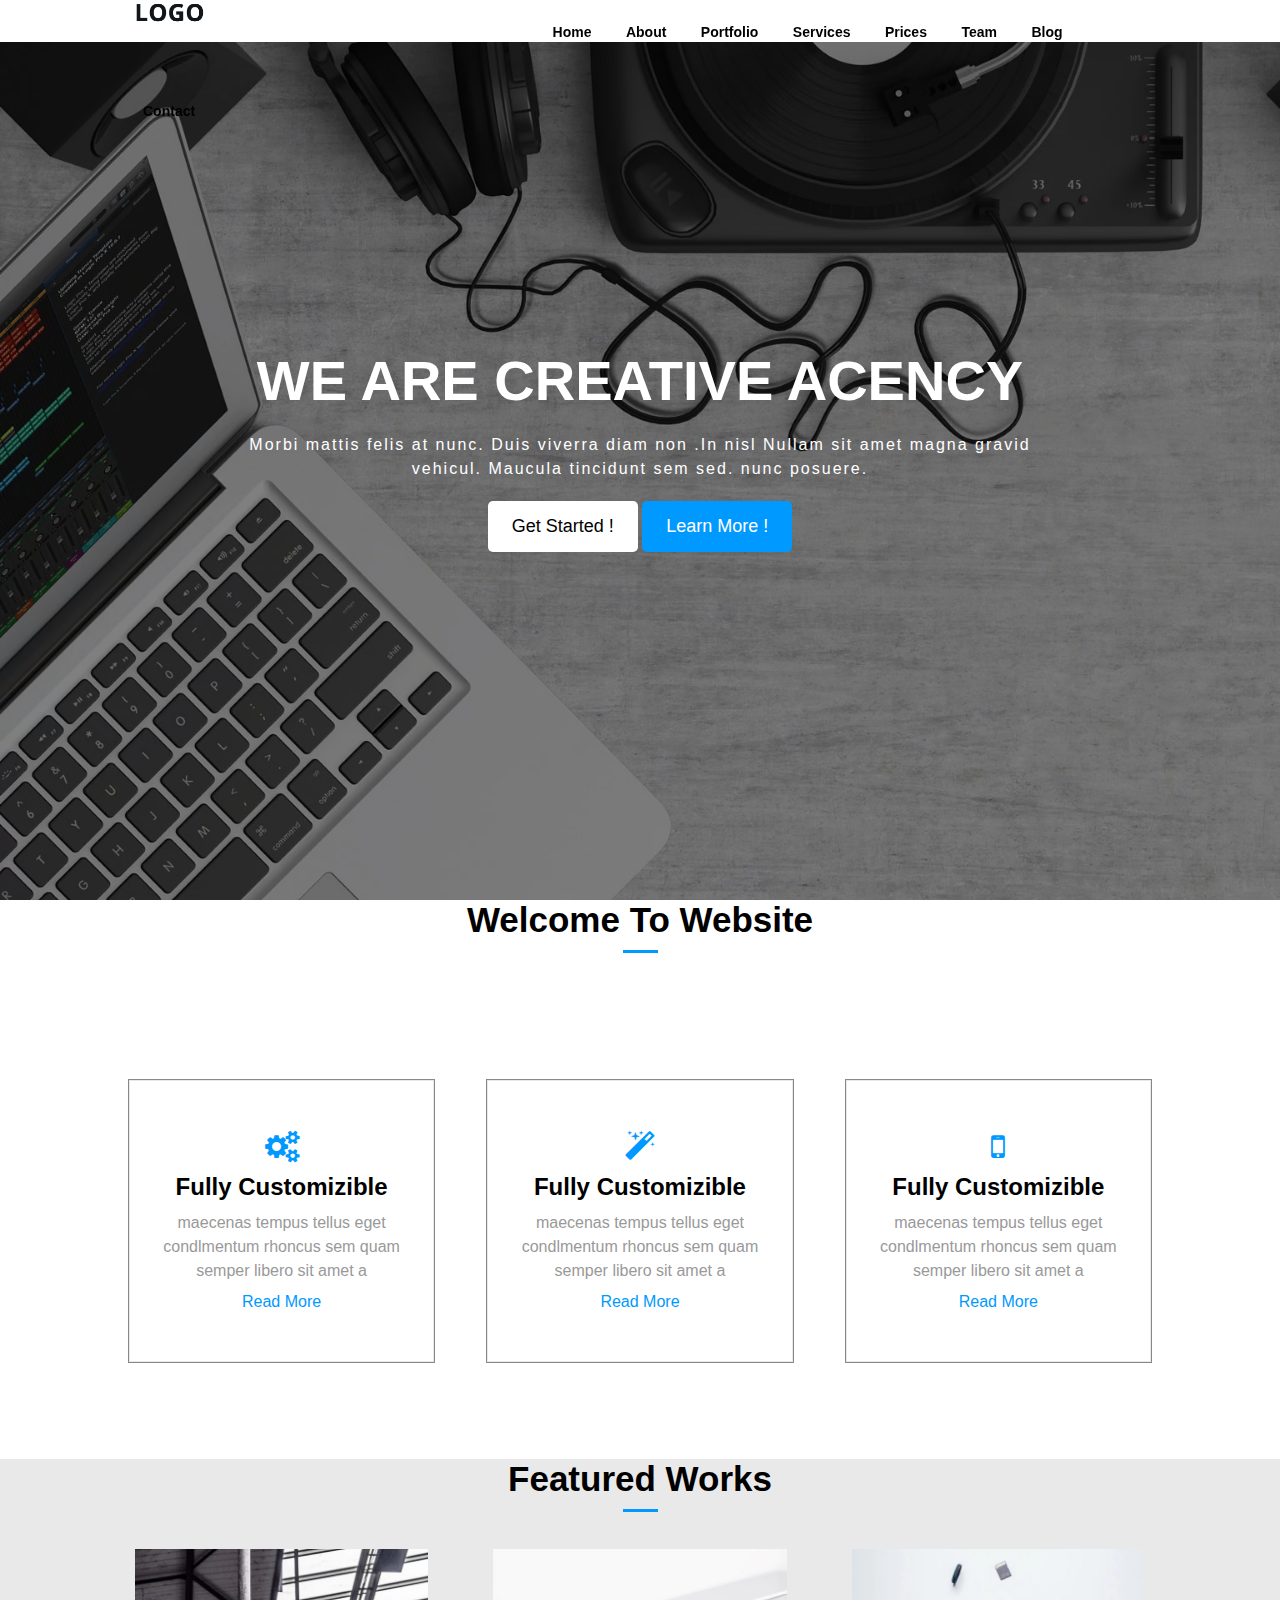
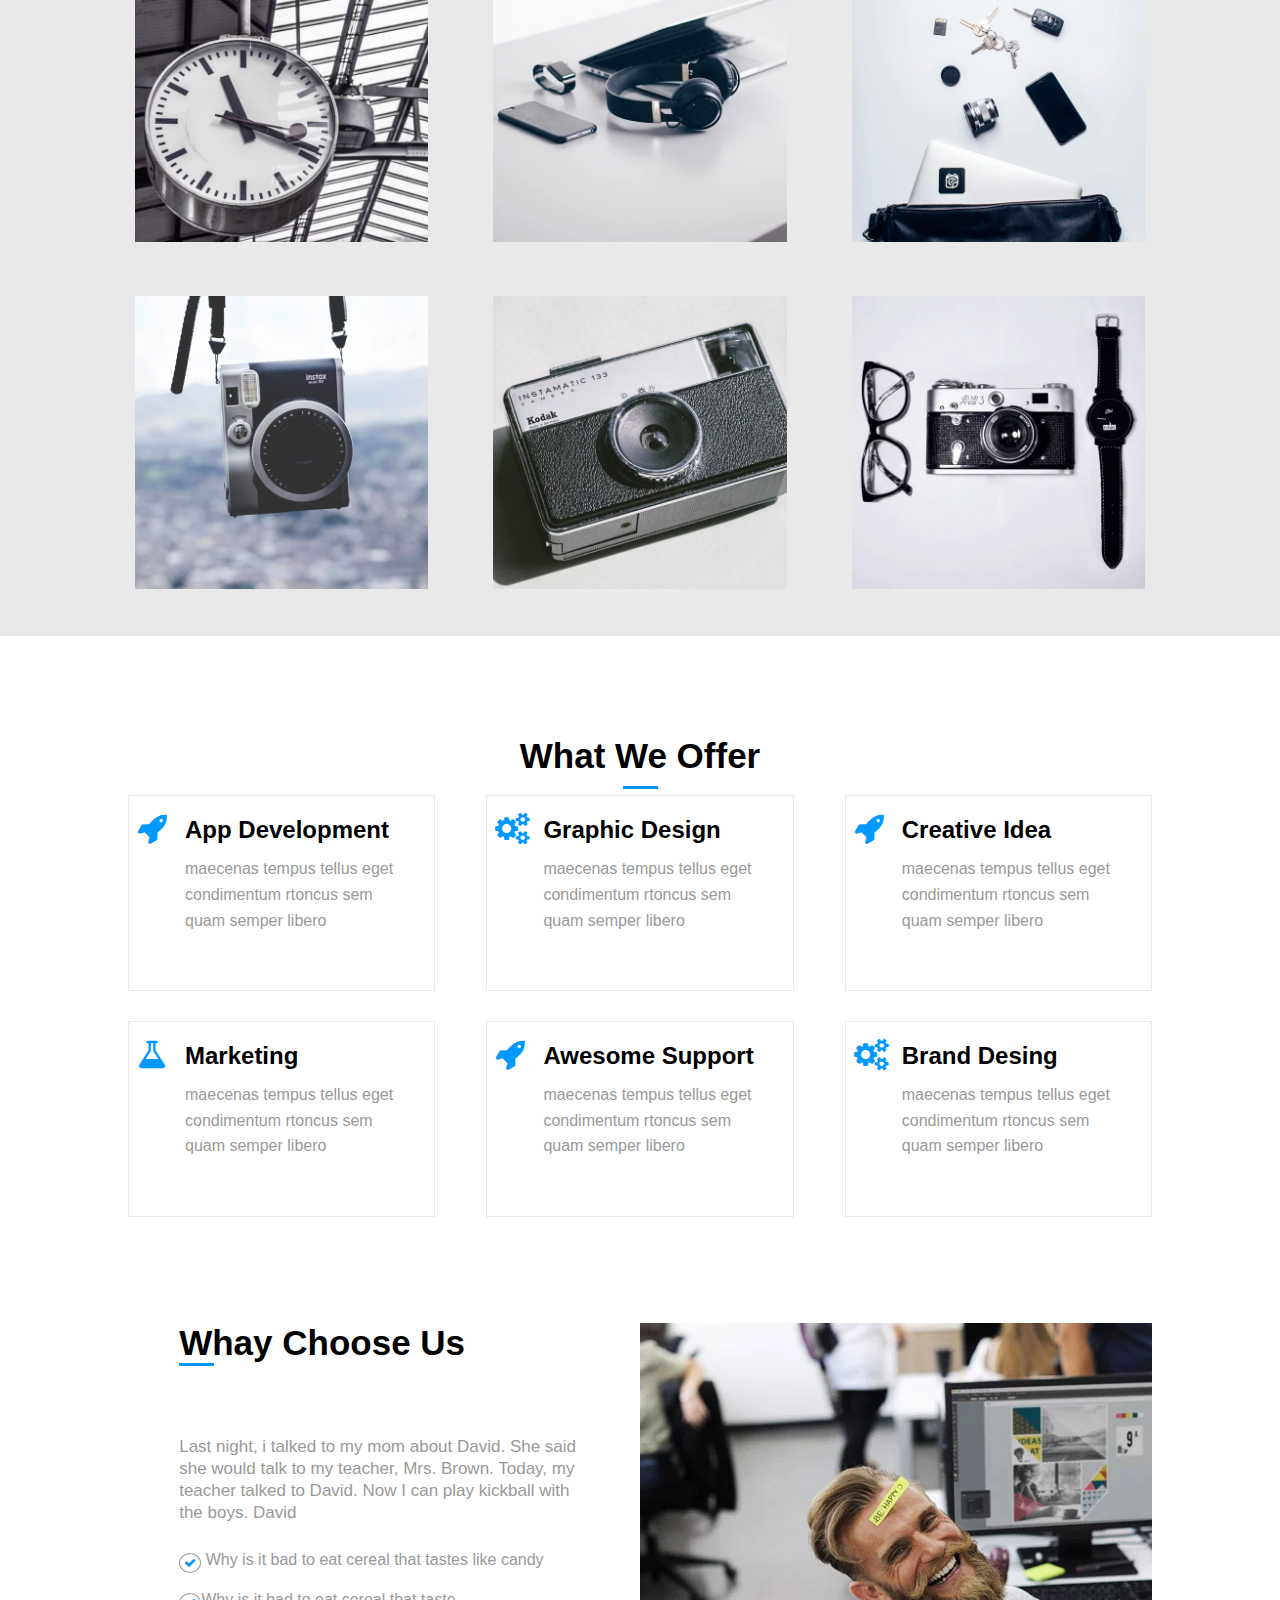
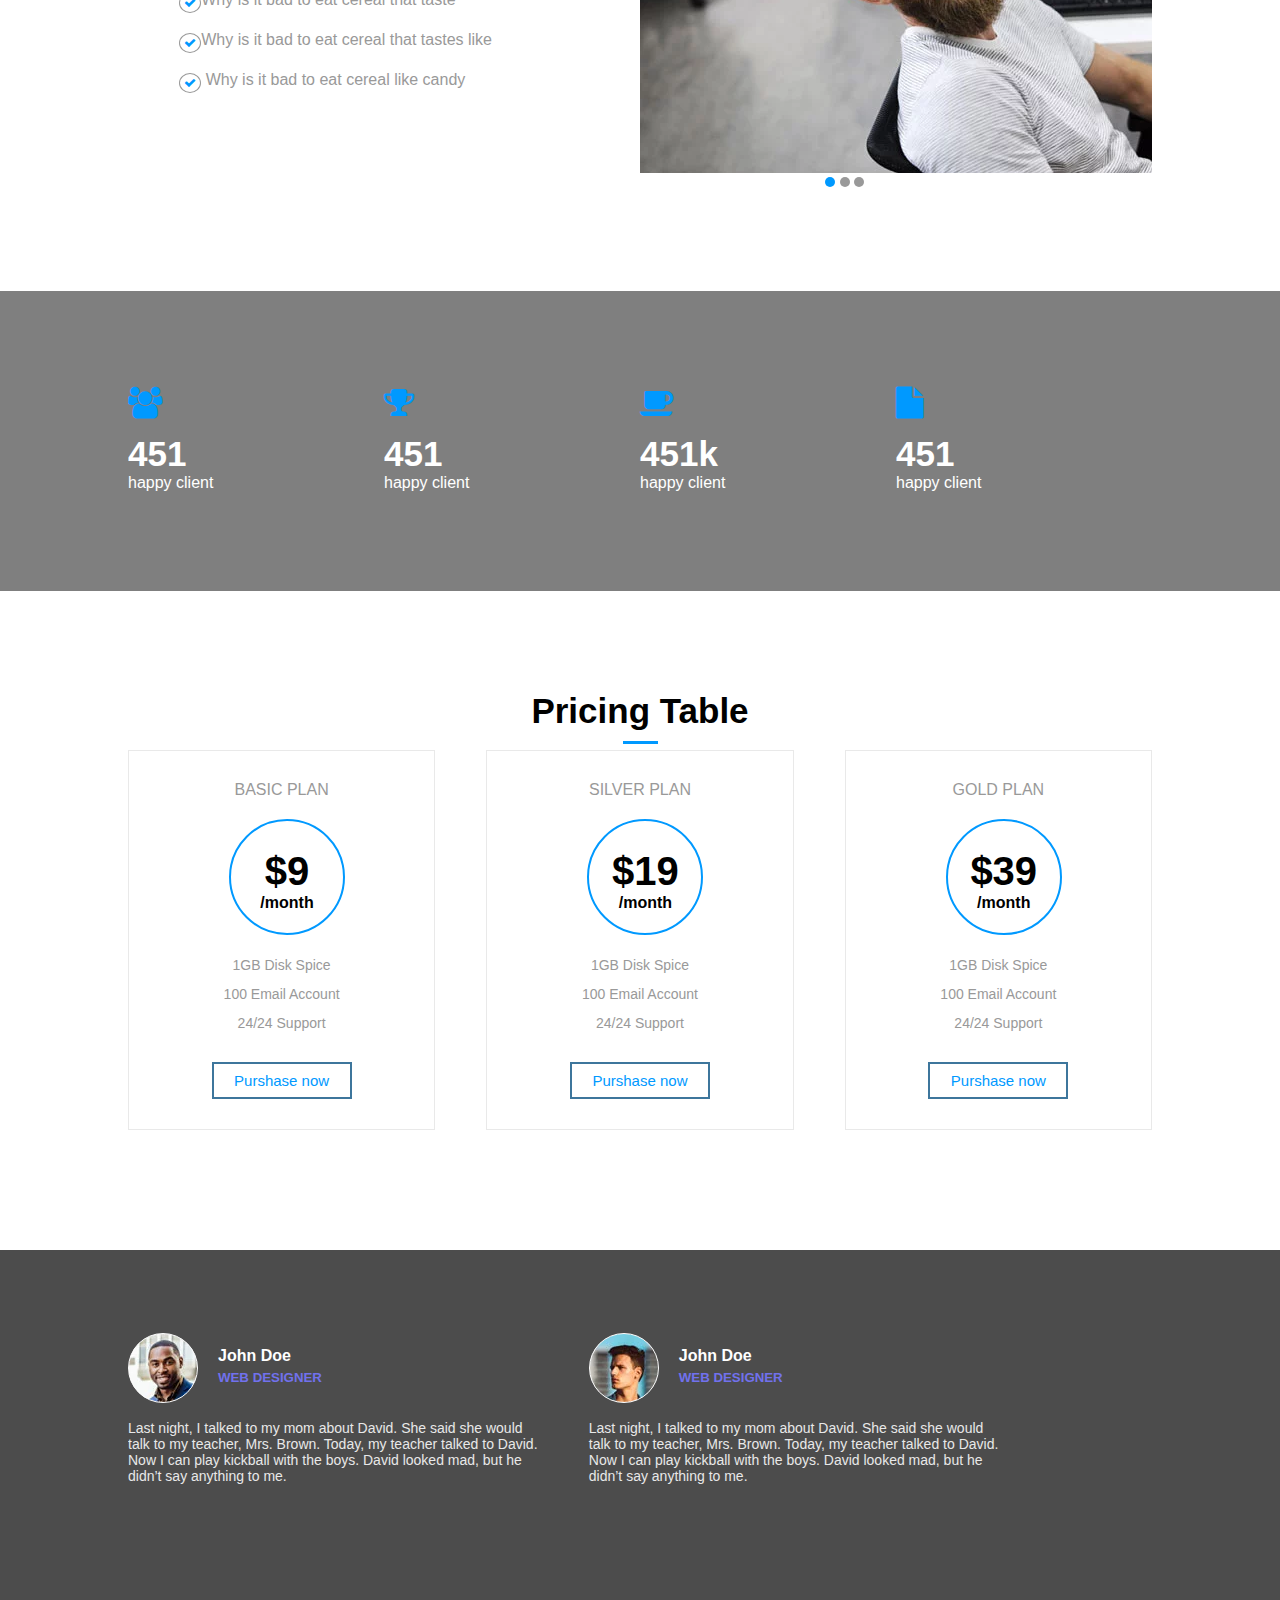
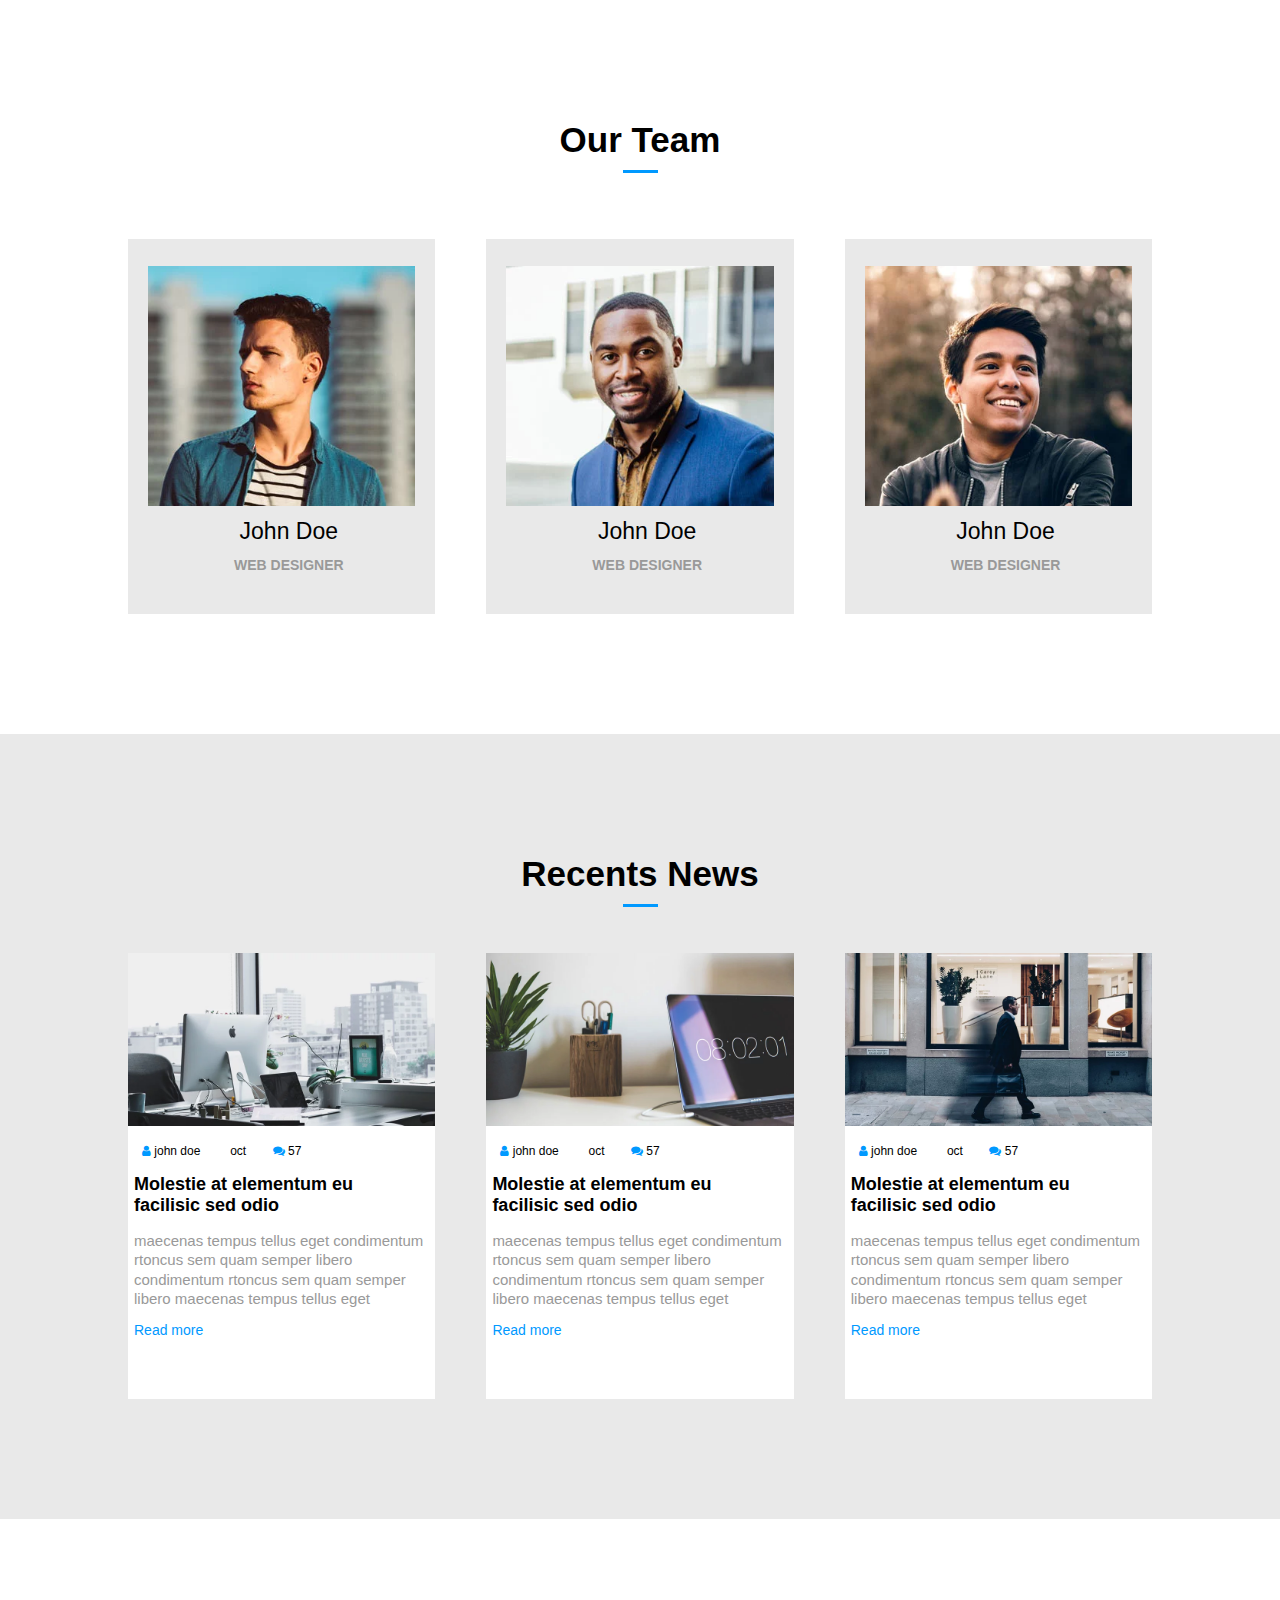
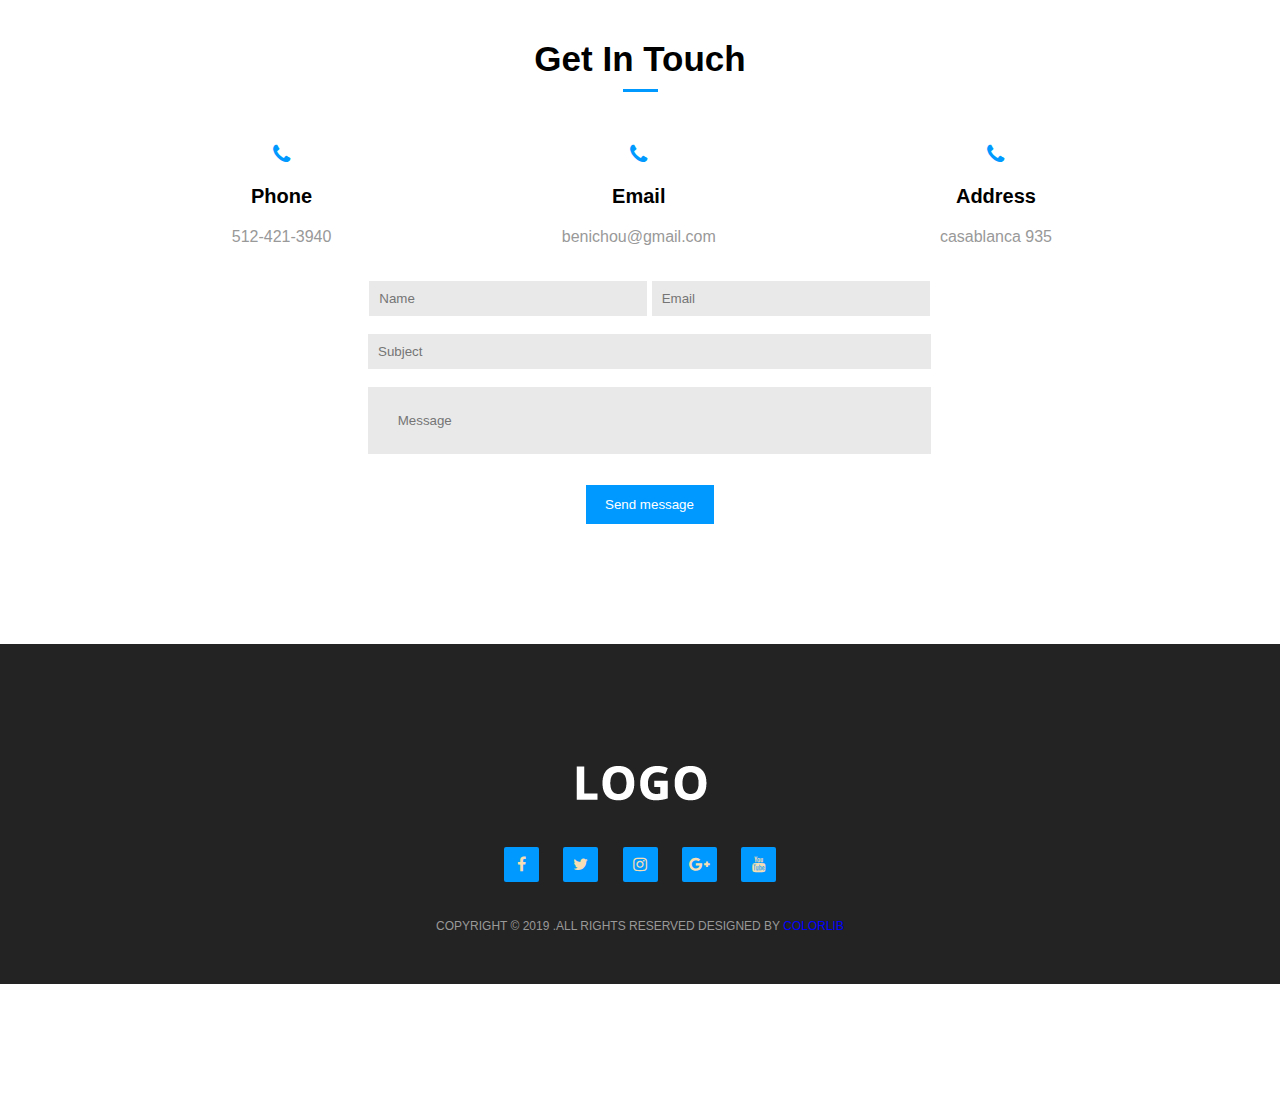
<file: index.html>
<html>
    <head>
       <meta charset="utf-8">
       <meta name="keywords" content="html,css,pytone">
       <meta name="description" content="this website make for lear student html and css">
       <title> my first website  </title>
       <link rel="stylesheet" href="css/VarelaRound-Regular.ttf"> <!--this is font text-->
       <link rel="stylesheet" href="css/font-awesome.min.css"> <!--for all element-->
       <link rel="stylesheet" href="css/style.css"> <!--use for connect html between css -->
    </head>
    <body>
             <!--header-->
             <div class="header">
              <div class="container">
          &        <div class="logo">
                      <img src="images/logo.webp" alt="logo the page" draggable="false "> <!--draggable this for cann't user ake this image  -->
                  </div>
                  <ul class="nav">
                      <li><a href="index.html">Home</a></li>
                      <li><a href="#">About</a></li>
                      <li><a href="#">Portfolio</a></li>
                      <li><a href="#">Services</a></li>
                      <li><a href="#">Prices</a></li>
                      <li><a href="#">Team</a></li>
                      <li  class="dropdawn"><a href="#">Blog</a>
                          <ul class="dropdawn_menu">
                            <li><a href="blog_post.html">  blog post</a></li>
                          </ul>
                      </li>
                      <li><a href="#">Contact</a></li>
                  </ul>
                  <div class="clear"></div>
                </div>
              </div>
        
                <!--home :-->
              <div class="home">
                <div class="overlay">
                <div class="home_content">
                  <h1 class="home_title">we are creative acency</h1>
                  <p class="home_desc">
                      Morbi mattis felis at nunc. Duis viverra diam non .In nisl Nullam sit amet magna gravid vehicul. Maucula tincidunt sem sed. nunc posuere.
                  </p>
                  <button class= " btn btn_start hover_opacity">Get Started !</button>
                  <button class="btn btn_learn hover_opacity"> Learn More !</button>
                </div>
              </div>

              </div >
              <!--section title :-->
              <div class="content_section">
                <h2 class="section_title">welcome to website </h2>
                <span class="section_line"> </span>
              </div>
              <!--start aboute :-->
              <div class="container pY">
                    <div class="about_content">
                          <div class="about_item ltr_effect">
                                <i class="icon fa fa-cogs fa-2x"></i>
                                <h2 class="about_title"> fully customizible </h2>
                                <p class="about_desc">
                                  maecenas tempus tellus eget condlmentum rhoncus sem quam semper libero sit amet a
                                </p>
                                <a href="#" class="about_link">read more </a>
                          </div><!--aboute item-->
                    </div><!--about content--> 

                    <div class="about_content marjen ">
                          <div class="about_item ltr_effect">
                              <i class="icon fa fa-magic fa-2x"></i>
                              <h2 class="about_title">fully customizible </h2>
                              <p class="about_desc">
                                maecenas tempus tellus eget condlmentum rhoncus sem quam semper libero sit amet a
                              </p>
                              <a href="#" class="about_link">read more </a>
                        </div><!--aboute item-->
                  </div><!--about content--> 

                  <div class="about_content">
                      <div class="about_item ltr_effect">
                            <i class="icon fa fa-mobile fa-2X"></i>
                            <h2 class="about_title">fully customizible</h2>
                            <p class="about_desc">
                              maecenas tempus tellus eget condlmentum rhoncus sem quam semper libero sit amet a
                            </p>
                            <a href="#" class="about_link">read more </a>
                      </div><!--aboute item-->
                  </div><!--about content--> 
                  <div class="clear"></div>
            </div><!-- container-->


            <!--start portfolio :-->
              <div class="content_portfolio">
                <div class="container" >
                  <div class="portfolio_item">
                    
                        <div class="content_section back">
                          <h2 class="section_title ">featured works</h2>
                          <span class="section_line marg"> </span>
                        </div>  

                        <div class="my_image">
                                  <img src="/images/work/work1.webp" alt="">
                                
                                <div class="layer_portfolio">
                                        <div class="layer_info">
                                              <span class="category">category</span>
                                              <h3 class="title_image">lorem,ipsum dolor</h3>
                                            <a href="">  <i class="fa fa-edit "></i>   </a> 
                                            <a href="#">  <i class="fa fa-search "></i></a>
                                        </div>
                                </div>
                        </div>
                  
                        <div class="my_image mg">
                                <img src="/images/work/work2.webp" alt="">
                                <div class="layer_portfolio">
                                  <div class="layer_info">
                                        <span class="category">category</span>
                                        <h3 class="title_image">lorem,ipsum dolor</h3>
                                      <a href="">  <i class="fa fa-edit "></i>   </a> 
                                      <a href="#">  <i class="fa fa-search "></i></a>
                                  </div>
                          </div>
                        </div>
                
                        <div class="my_image">
                                <img src="/images/work/work3.webp" alt="">
                                <div class="layer_portfolio">
                                  <div class="layer_info">
                                        <span class="category">category</span>
                                        <h3 class="title_image">lorem,ipsum dolor</h3>
                                      <a href="">  <i class="fa fa-edit "></i>   </a> 
                                      <a href="#">  <i class="fa fa-search "></i></a>
                                  </div>
                          </div>
                        </div>
                    
                        <div class="my_image">
                                <img src="/images/work/work4.webp" alt="">
                                <div class="layer_portfolio">
                                  <div class="layer_info">
                                        <span class="category">category</span>
                                        <h3 class="title_image">lorem,ipsum dolor</h3>
                                      <a href="">  <i class="fa fa-edit "></i>   </a> 
                                      <a href="#">  <i class="fa fa-search "></i></a>
                                  </div>
                          </div>
                        </div>
                            
                        <div class="my_image mg">
                                <img src="/images/work/work5.webp" alt="">
                                <div class="layer_portfolio">
                                  <div class="layer_info">
                                        <span class="category">category</span>
                                        <h3 class="title_image">lorem,ipsum dolor</h3>
                                      <a href="">  <i class="fa fa-edit "></i>   </a> 
                                      <a href="#">  <i class="fa fa-search "></i></a>
                                  </div>
                          </div>
                        </div>
            
                        <div class="my_image">
                                <img src="/images/work/work6.webp" alt="">
                                <div class="layer_portfolio">
                                  <div class="layer_info">
                                        <span class="category">category</span>
                                        <h3 class="title_image">lorem,ipsum dolor</h3>
                                      <a href="">  <i class="fa fa-edit "></i>   </a> 
                                      <a href="#">  <i class="fa fa-search "></i></a>
                                  </div>
                          </div>
                        </div>
                        <div class="clear"></div>
                  </div>
              </div>
          </div>

          <!--start offer :-->
          <div class="offer ">
              <div class="content_section">
                <h2 class="section_title">what we offer </h2>
                <span class="section_line"> </span>
              </div>
            <div class="container">
                    <div class="content_offer">
                              <div class="item_offer ltr_effect">
                                      <i class="ican fa fa-rocket fa-2x"></i>
                                      <h2 class="offer_title">app development</h2>
                                      <p class="offer_desc">maecenas tempus tellus eget condimentum rtoncus sem quam semper libero </p>
                                </div><!--item_offer-->

                                <div class="item_offer mg ltr_effect">
                                      <i class="ican fa fa-cogs fa-2x"></i>
                                      <h2 class="offer_title">graphic design</h2>
                                      <p class="offer_desc">maecenas tempus tellus eget condimentum rtoncus sem quam semper libero </p>
                                </div><!--item_offer-->

                                <div class="item_offer ltr_effect">
                                      <i class="ican fa fa-rocket fa-2x"></i>
                                      <h2 class="offer_title">creative idea</h2>
                                      <p class="offer_desc">maecenas tempus tellus eget condimentum rtoncus sem quam semper libero </p>
                                </div><!--item_offer-->

                                <div class="item_offer ltr_effect">
                                    <i class="ican fa fa-flask fa-2x"></i>
                                    <h2 class="offer_title">marketing</h2>
                                    <p class="offer_desc">maecenas tempus tellus eget condimentum rtoncus sem quam semper libero </p>
                                </div><!--item_offer-->

                                <div class="item_offer mg ltr_effect">
                                      <i class="ican fa fa-rocket fa-2x"></i>
                                      <h2 class="offer_title">awesome support</h2>
                                      <p class="offer_desc">maecenas tempus tellus eget condimentum rtoncus sem quam semper libero </p>
                                </div><!--item_offer-->

                                <div class="item_offer ltr_effect">
                                    <i class="ican fa fa-cogs fa-2x"></i>
                                    <h2 class="offer_title">brand desing</h2>
                                    <p class="offer_desc">maecenas tempus tellus eget condimentum rtoncus sem quam semper libero </p>
                                </div><!--item_offer-->
                    </div>   
            </div>
          </div>
          <!-- start servec-->
          <div class="servec">
                <div class="container">
                    <div class="content_servec">   
                              <div class="item_servec mg pading">
                                <div class="content_section">
                                  <h2 class="section_title">whay choose us </h2>
                                  <span class="section_line"> </span>
                                </div><!--content section-->
                              <p class="servec_desc">Last night, i talked to my mom about David. She said she
                              would talk to my teacher, Mrs. Brown. Today, my teacher
                              talked to David. Now I can play kickball with the boys. David
                              </p>
                              <ul class="list_servec">
                              <li><i class="fa fa-check fa-lg"></i> Why is it bad to eat cereal that tastes like candy </li>
                              <li> <i class="fa fa-check fa-lg"></i>Why is it bad to eat cereal that taste </li>
                              <li> <i class="fa fa-check fa-lg"></i>Why is it bad to eat cereal that tastes like </li>
                              <li><i class="fa fa-check fa-lg"></i> Why is it bad to eat cereal  like candy </li>        
                              </ul>
                                </div><!--item_servec-->

                                <div class="item_servec ">
                                      <div class="servec_image">
                                                <img src="/images/about/about1.webp" alt="">
                                      </div>
                                      <ul class="list_servec_image">
                                        <li class="active"></li>
                                        <li></li>
                                        <li></li>
                                      </ul>
                                </div><!--item_servec-->
                    </div ><!--content_servec-->
                </div><!--container-->
          </div><!--sevec-->

          <!--start numbers :-->
          <div class="numbers">
                <div class="overlay">
                      <div class="container">
                              <div class="numbers_items">
                                <div class="number_item">
                                      <i class="ican fa fa-users fa-2x"></i>
                                      <h3 class="number_item_title">451</h3>
                                      <span class="number_item_text"> happy client</span>
                                </div>

                                <div class="number_item">
                                    <i class="ican fa fa-trophy fa-2x"></i>
                                      <h3 class="number_item_title">451</h3>
                                      <span class="number_item_text"> happy client</span>
                                </div>

                                <div class="number_item">  
                                    <i class="ican fa fa-coffee fa-2x"></i>
                                      <h3 class="number_item_title">451k</h3>
                                      <span class="number_item_text"> happy client</span>
                                </div>

                                <div class="number_item">
                                    <i class="ican fa fa-file fa-2x"></i>
                                      <h3 class="number_item_title">451</h3>
                                      <span class="number_item_text"> happy client</span>
                                </div>

                              </div>
                      </div>
                </div>
          </div>

          <!--planning buy -->
      <div class="pricing ">
              <div class="content_section">
                <h2 class="section_title">pricing table </h2>
                <span class="section_line"> </span>
              </div><!--content section-->
          <div class="container">
            <div class="pricing_planing">
              <div class="planing_item ttb_effect">
                      <span class="planing_title">basic plan</span>
                      <div class="pay_months">
                          <h3 class="doller">$9</h3>
                          <span class="month">/month</span>
                      </div>
                      <ul class="pricing_list">
                        <li>1GB Disk Spice</li>
                        <li>100 Email Account</li>
                        <li>24/24 Support</li>
                      </ul>
                      <button > Purshase now </button>
              </div>

              <div class="planing_item mg ttb_effect">
                <span class="planing_title">silver plan</span>
                <div class="pay_months">
                    <h3 class="doller">$19</h3>
                    <span class="month">/month</span>
                </div>
                <ul class="pricing_list">
                  <li>1GB Disk Spice</li>
                  <li>100 Email Account</li>
                  <li>24/24 Support</li>
                </ul>
                <button > Purshase now </button>
                </div>

                <div class="planing_item  ttb_effect">
                <span class="planing_title">gold plan</span>
                <div class="pay_months">
                    <h3 class="doller">$39</h3>
                    <span class="month">/month</span>
                </div>
                <ul class="pricing_list">
                  <li>1GB Disk Spice</li>
                  <li>100 Email Account</li>
                  <li>24/24 Support</li>
                </ul>
                <button > Purshase now </button>
              </div> 
            </div>
        
          </div>
        </div>


        <!--start client :-->
        <div class="client ">
          <div class="overlay">
            <div class="container">
              <div class="content_clinets">
              
                <div class="item_client">
                        
                          <div class="image_clinet" style="background-image: url(/images/Testimonial/perso1.webp);"> </div>
                    
                          <div class="jobe_name">
                                <h4 class="name_client">john doe </h4> 
                                <h5 class="jobe_client">web designer </h5>
                          </div>
              
                          <p class="jobe_desc">Last night, I talked to my mom about David. She said she
                            would talk to my teacher, Mrs. Brown. Today, my teacher
                            talked to David. Now I can play kickball with the boys. David
                            looked mad, but he didn’t say anything to me.</p>
              
                </div>
              
                <div class="item_client mg">
                  <div class="image_clinet" style="background-image: url(/images/Testimonial/perso2.webp);"></div>

                <div class="jobe_name">
                      <h4 class="name_client">john doe </h4> 
                      <h5 class="jobe_client">web designer </h5>
                </div>

                <p class="jobe_desc">Last night, I talked to my mom about David. She said she
                  would talk to my teacher, Mrs. Brown. Today, my teacher
                  talked to David. Now I can play kickball with the boys. David
                  looked mad, but he didn’t say anything to me.</p>
                </div>
              
              </div>
              </div>
          </div>
        </div>
          
          <!--start team :-->
          <div class="team"> 

          <div class="content_section">
            <h2 class="section_title">our team </h2>
            <span class="section_line"> </span>
          </div>

              <div class="container">
                  <div class="content_team">
                        <div class="  item_team ttb_effect">
                          <div class="image_team">
                            <img src="/images/team/team1.webp" alt="">
                            <div class="ican_connection">
                              <a href="#"> <i class="fa fa-cogs "></i></a> 
                              <a href="#"> <i class="fa fa-rocket "></i></a>
                              <a href="#"> <i class="fa fa-flask"></i></a>
                              </div>
                              <div class="mane_jobe">
                                <span class="name_team"> john doe</span> <br>
                                <span class="jobe_team"> web designer</span>    
                              </div>
                            
                          </div>
                        </div>

                        <div class="  item_team ttb_effect mg">
                          <div class="image_team">
                            <img src="/images/team/team2.webp" alt="">
                            <div class="ican_connection">
                              <a href="#"> <i class="fa fa-cogs "></i></a> 
                              <a href="#"> <i class="fa fa-rocket "></i></a>
                              <a href="#"> <i class="fa fa-flask"></i></a>
                              </div>
                              <div class="mane_jobe">
                                <span class="name_team"> john doe</span> <br>
                                <span class="jobe_team"> web designer</span>    
                              </div>
                            </div>
                        </div>

                    <div class="  item_team ttb_effect">
                      <div class="image_team">
                        <img src="/images/team/team3.webp" alt="">
                        <div class="ican_connection">
                          <a href="#"> <i class="fa fa-cogs "></i></a> 
                          <a href="#"> <i class="fa fa-rocket "></i></a>
                          <a href="#"> <i class="fa fa-flask"></i></a>
                          </div>
                          <div class="mane_jobe">
                            <span class="name_team"> john doe</span> <br>
                            <span class="jobe_team"> web designer</span>    
                          </div>  
                        </div>
                  </div>
              </div>
          </div>
          <!--start news :-->
          <div class="news">
            
                    <div class="content_section">
                      <h2 class="section_title">recents news </h2>
                      <span class="section_line"> </span>
                    </div>
                    <div class="container">
                          <div class="content_news">
                                <div class="item_news">
                                        <div class="image_news">
                                            <img src="/images/blog/blog1.webp" alt="">
                                        </div>
                                        <ul class="list_news">
                                          <li><i class=" ican fa fa-user"></i> john doe</li>
                                          <li><i class="ican  fa fa-clock"></i> oct</li>
                                          <li><i class="ican fa fa-comments"></i> 57</li>
                                        </ul>
                                        <h2 class="title_news">Molestie at elementum eu <br> facilisic sed odio</h2>
                                        <p class="desc_news">maecenas tempus tellus eget condimentum rtoncus sem quam semper libero condimentum rtoncus sem quam semper libero maecenas tempus tellus eget</p>
                                        <a class="link_news" href="#">Read more</a>
                                </div>  
                                
                                <div class="item_news mg">
                                  <div class="image_news">
                                      <img src="/images/blog/blog2.webp" alt="">
                                  </div>
                                  <ul class="list_news">
                                    <li><i class=" ican fa fa-user"></i> john doe</li>
                                    <li><i class="ican  fa fa-clock"></i> oct</li>
                                    <li><i class="ican fa fa-comments"></i> 57</li>
                                  </ul>
                                  <h2 class="title_news">Molestie at elementum eu <br> facilisic sed odio</h2>
                                  <p class="desc_news">maecenas tempus tellus eget condimentum rtoncus sem quam semper libero condimentum rtoncus sem quam semper libero maecenas tempus tellus eget</p>
                                  <a class="link_news" href="#">Read more</a>
                          </div>        

                          <div class="item_news">
                            <div class="image_news">
                                <img src="/images/blog/blog3.webp" alt="">
                            </div>
                            <ul class="list_news">
                              <li><i class=" ican fa fa-user"></i> john doe</li>
                              <li><i class="ican  fa fa-clock"></i> oct</li>
                              <li><i class="ican fa fa-comments"></i> 57</li>
                            </ul>
                            <h2 class="title_news">Molestie at elementum eu <br> facilisic sed odio</h2>
                            <p class="desc_news">maecenas tempus tellus eget condimentum rtoncus sem quam semper libero condimentum rtoncus sem quam semper libero maecenas tempus tellus eget</p>
                            <a class="link_news" href="#">Read more</a>
                    </div>        
                          </div>
                    </div>
          </div>

          <!--start informaitios :-->
          <div class="informaitios">
                  <div class="content_section">
                    <h2 class="section_title">get in touch </h2>
                    <span class="section_line"> </span>
                  </div>
                  <div class="container">
                      <div class="content_informaitios">
                      
                              <div class="item_nformaitios">
                                <i class=" ican fa fa-phone fa-2X"></i><br>
                                <span class="phone_Email_address">Phone</span>
                                <p class="number_email_location">512-421-3940</p>
                              </div>

                              <div class="item_nformaitios mg">
                                <i class=" ican fa fa-phone fa-2X"></i><br>
                                <span class="phone_Email_address">Email</span>
                                <p class="number_email_location">benichou@gmail.com</p>
                            </div>
                            <div class="item_nformaitios">
                              <i class=" ican fa fa-phone fa-2X"></i><br>
                              <span class="phone_Email_address">Address</span>
                              <p class="number_email_location">casablanca 935</p>
                            </div>
                      <div class="name_email">
                        <input class="input_name" type="text" placeholder="Name">
                        <input class="input_email" type="email" 
                        placeholder="Email"></div><br>
                        <input class="input_subject" type="text" placeholder="Subject"><br>
                        <input class="input_message" type="text"  placeholder= " Message" ><br>
                        <button class="btn_send_message">Send message</button>

                      </div>
                  </div>
          </div>

          <!--footer :-->
          <div class="footer">
            <div class="content_footer">
                  <div class="image_footer">
                    <img src="/images/logo-alt.webp" alt="">
                  </div>
                  
                    <div class="ican_footer">
                      <i class=" fa fa-facebook"></i>  
                      <i class=" fa fa-twitter"></i>    
                      <i class=" fa fa-instagram"></i>    
                      <i class=" fa fa-google-plus"></i>    
                      <i class=" fa fa-youtube"></i>      
                    </div>
                  <p class="copy_footer">copyright &copy; 2019 .all rights reserved designed by <span >colorlib</span>  </p> 
            </div>
        </div> 
        <div class="test"></div>
        
    </body> 
                             
</html>
</file>
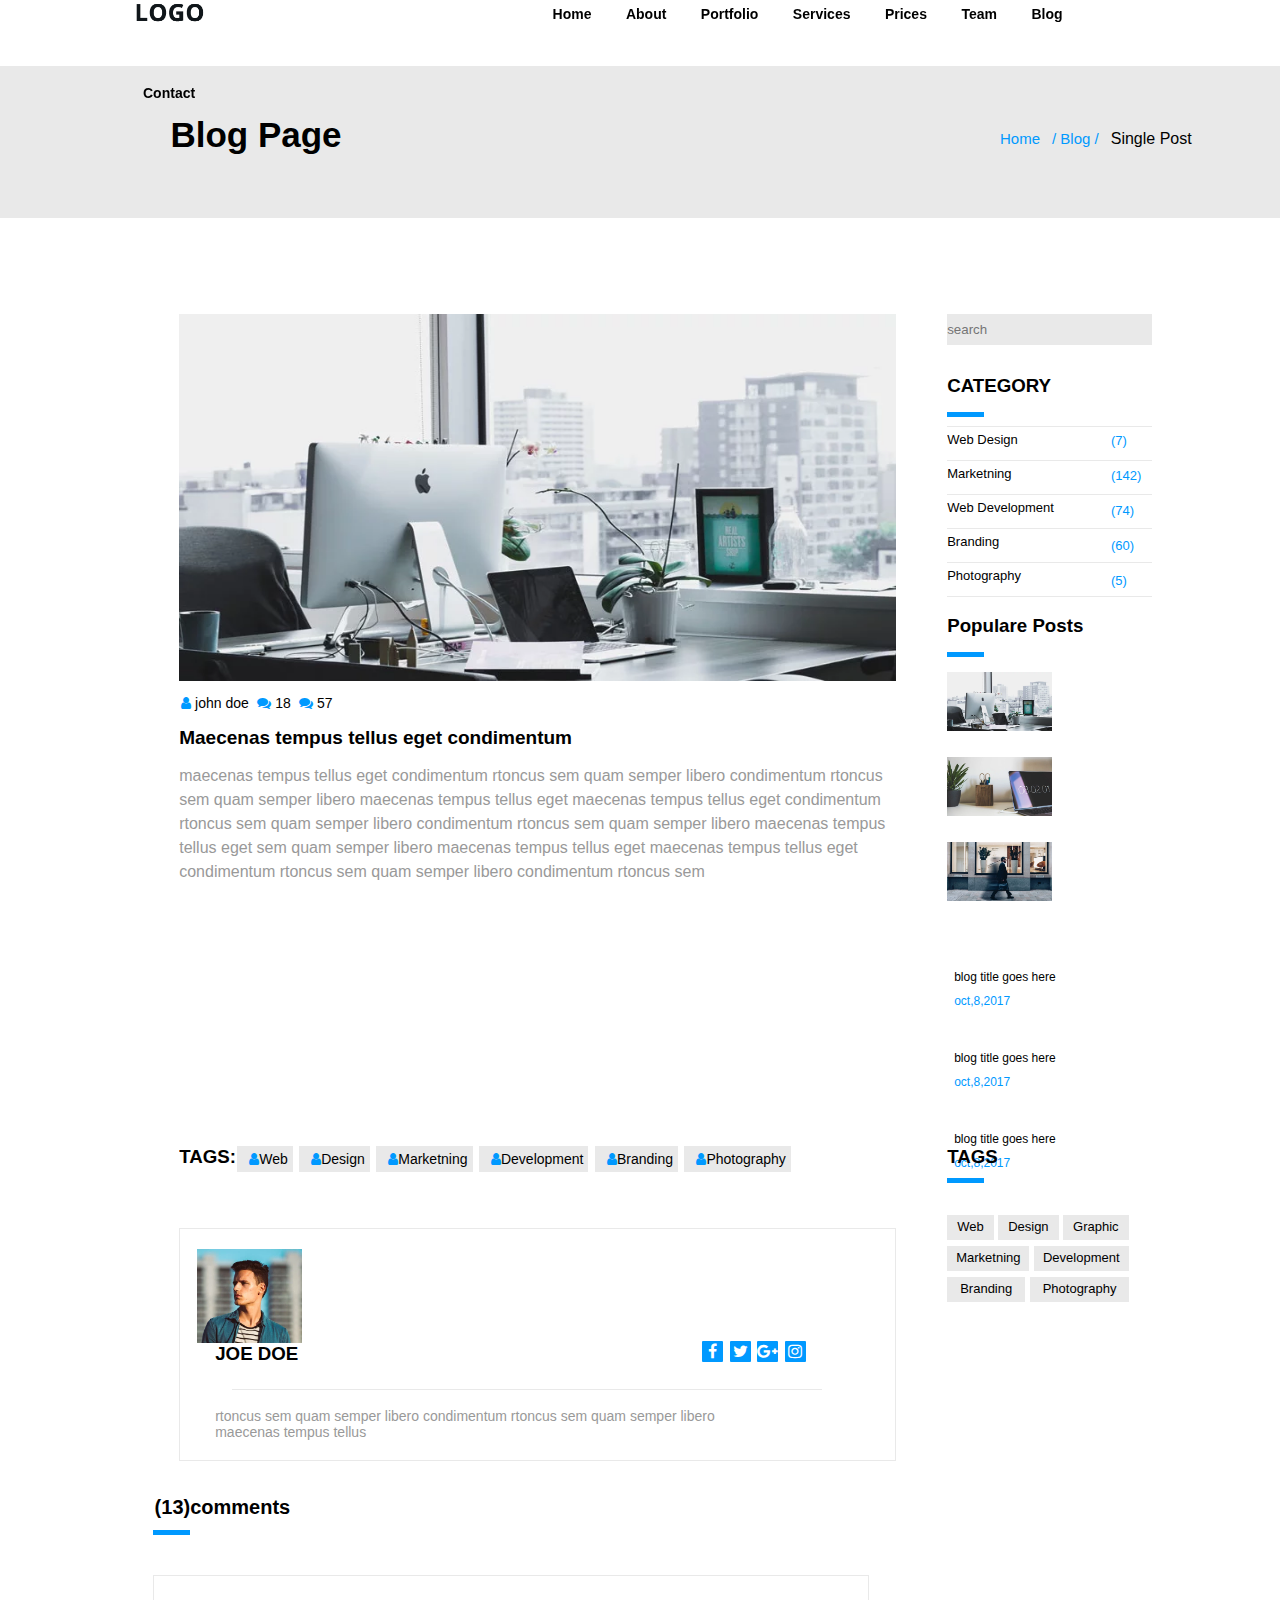
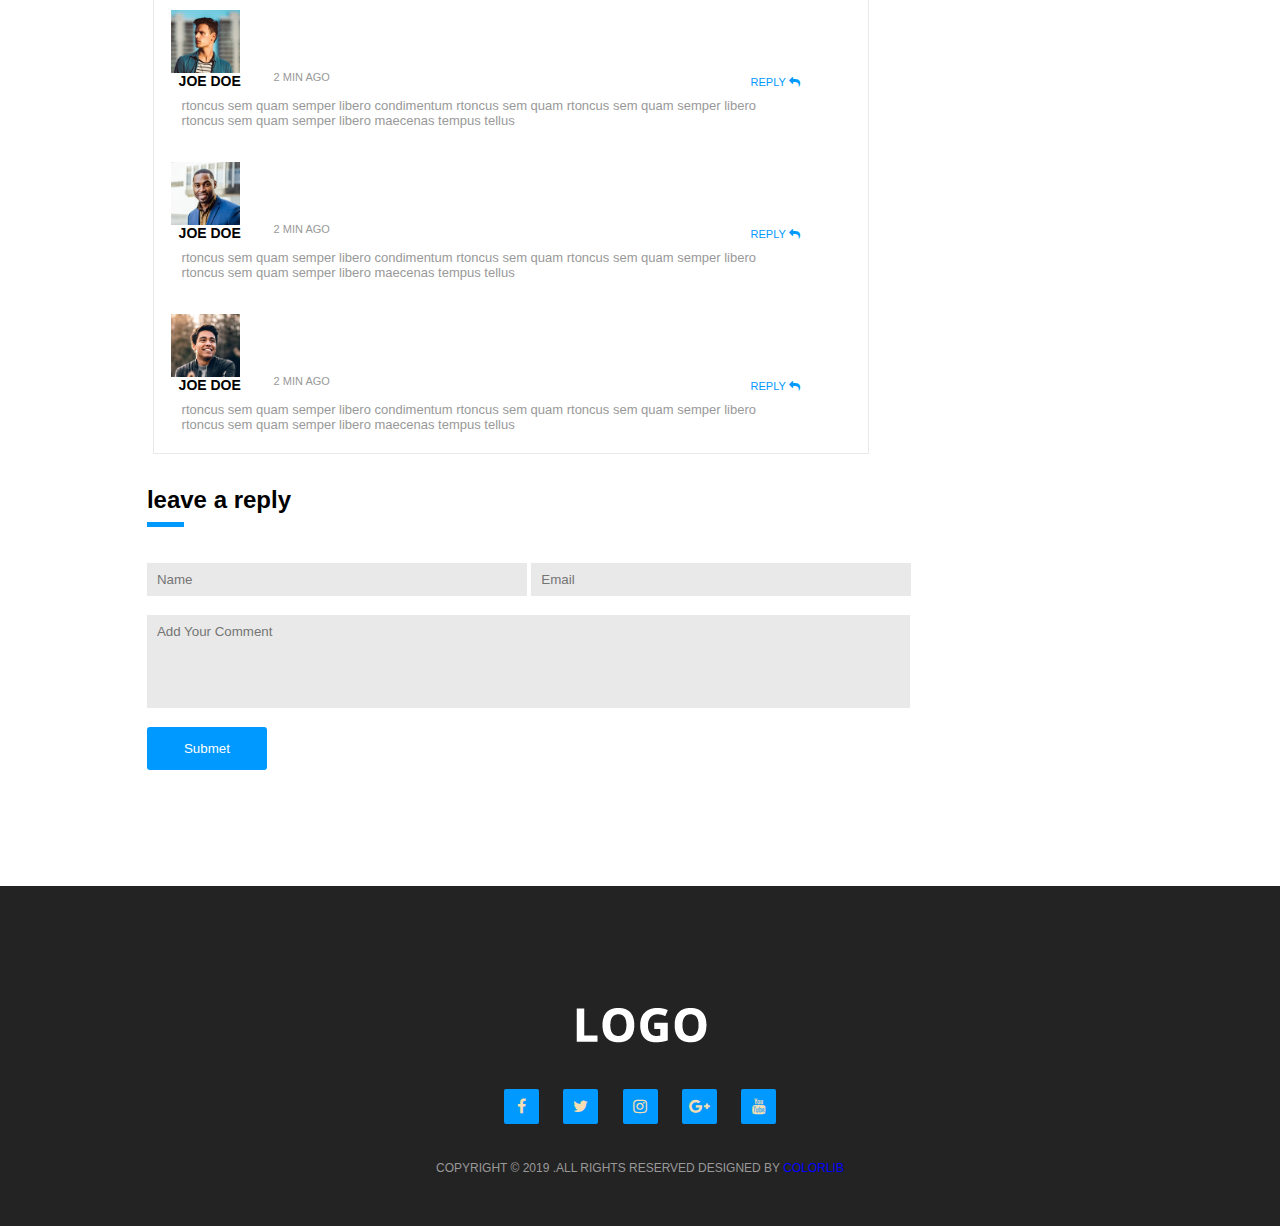
<file: blog_post.html>
<html>
                <head>
                    <link rel="stylesheet" href="/css/font-awesome.min.css">
                   <link rel="stylesheet" href="css/style.css">
                   <link rel="stylesheet" href="/css/VarelaRound-Regular.ttf">

                </head>
        <body>
           
            <!--header :-->
            <div class="heard_blog_bost2">
            <div class="header">
                <div class="container">
                    <div class="logo">
                        <img src="images/logo.webp" alt="logo the page" draggable="false "> <!--draggable this for cann't user ake this image  -->
                    </div>
                    <ul class="nav">
                        <li><a href="#">Home</a></li>
                        <li><a href="#">About</a></li>
                        <li><a href="#">Portfolio</a></li>
                        <li><a href="#">Services</a></li>
                        <li><a href="#">Prices</a></li>
                        <li><a href="#">Team</a></li>
                        <li  class="dropdawn"><a href="#">Blog</a>
                            <ul class="dropdawn_menu">
                              <li><a href="blog_post.html">  blog post</a></li>
                            </ul>
                        </li>
                        <li><a href="#">Contact</a></li>
                    </ul>
                    <div class="clear"></div>
                  </div>
                </div>
            </div>


                <div class="hear_blog_post">
                      <h2 class="title_hear_blog_post">blog page</h2>
                      <ul class="list_blog_post">
                         <li><a class="home_blog" href="#">  home </a></li>
                         <li><a class="home_blog" href="#"> /   blog   /</a></li>
                         <li>single post</li>
                      </ul>
                      <div class="clear"></div>
                </div>

             <!--start  body :-->
              <div class="body_blog_post">
                  <div class="container">
                      <div class="content_body_blog_post ">
                          <div class="item_body_blog mg ">
                               <div class="image_body_blog">
                                   <img src="/images/blog/blog1.webp" alt="">
                               </div>
                               <ul class="list_body_ican">
                                     <li> <i class="fa fa-user"></i> john doe</li>
                                     <li> <i class="fa fa-comments"></i> 18</li>
                                     <li> <i class="fa fa-comments"></i> 57</li>
                               </ul>
                               <h2 class="title_blog_body">Maecenas tempus tellus eget condimentum  </h2>
                               <p class="desc_blog" style="line-height: 1.5;"> maecenas tempus tellus eget condimentum rtoncus sem quam semper libero condimentum rtoncus sem quam semper libero maecenas tempus tellus eget maecenas tempus tellus eget condimentum rtoncus sem quam semper libero condimentum rtoncus sem quam semper libero maecenas tempus tellus eget sem quam semper libero maecenas tempus tellus eget maecenas tempus tellus eget condimentum rtoncus sem quam semper libero condimentum rtoncus sem</p>
                          </div>

                          <div class="item_body_blog1">
                                <input class="search_input" type="text" placeholder="search"> 
                                <h3 class="tille_cetegory ">category</h3><br>
                                <span class="inline_category"></span>
                            
                                    <div class="all_jobe_blog">
                                        <span class="inline"></span><br>
                                        <span class="jobe_blog">web design</span> <br>
                                        <span class="inline"></span><br>
                                        <span class="jobe_blog">marketning</span> <br>
                                        <span class="inline"></span><br>
                                        <span class="jobe_blog">web development</span> <br>
                                        <span class="inline"></span><br>
                                        <span class="jobe_blog">branding</span> <br>
                                        <span class="inline"></span><br>
                                        <span class="jobe_blog">photography</span><br>
                                        <span class="inline"></span><br>
                                    </div>

                                    <div class="nuber_jobe_blog">
                                           <span> (7)</span> <br>
                                           <span> (142)</span> <br>
                                           <span> (74)</span> <br>
                                           <span> (60)</span> <br>
                                           <span> (5)</span> <br>
                                    </div>
                               <h3 class="title_populare ">populare posts</h3> <br>
                               <span class="inline_category"></span>  

                      <div class="content_image_desc">
                               <div class="images_desc">
                                <div class="image_">
                                    <img src="/images/blog/blog1.webp" alt="">
                                </div>
                                <div class="image_">
                                    <img src="/images/blog/blog2.webp" alt="">
                                </div>
                                <div class="image_">
                                    <img src="/images/blog/blog3.webp" alt="">
                                </div>
                               </div>  

                               <div class="images_desc">

                                   <div class="desc_">
                                    <p style="margin-bottom: 10px;"> blog title goes here</p>
                                    <p style="color: var(--all-color);">oct,8,2017</p>
                                   </div>
                                   <div class="desc_">
                                    <p style="margin-bottom: 10px;"> blog title goes here</p>
                                    <p style="color: var(--all-color);">oct,8,2017</p>
                                   </div>
                                   <div class="desc_">
                                    <p style="margin-bottom: 10px;"> blog title goes here</p>
                                    <p style="color: var(--all-color);">oct,8,2017</p>
                                   </div>
                                      
                               </div>   
                           </div>  <!--image_desc-->     
                          </div>
                      </div>

                  </div>
              </div>
              <!--next body :-->
              <div class="next_body" >
                    <div class="container">
                       <div class="content_left_right">
                        <div class="left_item_content mg">
                            <h3 class="tags">tags:</h3>
                            <ul class="list_tags">
                              <li><i class="fa fa-user"></i>web </li>
                              <li><i class="fa fa-user"></i>design</li>
                              <li><i class="fa fa-user"></i>marketning</li>
                              <li><i class="fa fa-user"></i>development</li>
                              <li><i class="fa fa-user"></i>branding</li>
                              <li><i class="fa fa-user"></i>photography</li>
                            </ul>
  
                            <div class="client_joe_doe">
                                          <div class="conten_image_client_joe_doe ">
                                            <img src="/images/team/team1.webp" alt="">
                                          </div>
  
                                          <div class="name_joe_doe_desc">
                                              <h3 class="name_joe_doe">joe doe</h3>
                                              <ul class="list_ican_body">
                                                <li> <i class="fa fa-facebook"></i></li> 
                                                <li><i class="fa fa-twitter"></i></li> 
                                                <li><i class="fa fa-google-plus"></i></li> 
                                                <li><i class="fa fa-instagram"></i></li> 
                                              </ul>
                                              <span class="inline"></span><br>
                                              <p>rtoncus sem quam semper libero condimentum rtoncus sem quam semper libero <br> maecenas tempus tellus   </p>
                                          </div>
                             </div>
                       </div>
                       <div class="right_item_content">
                          <h3 class="tags">tags </h3>
                             <span class="inline_category"></span><br>
  
                             <span class="span1">web</span>
                             <span class="span1"class="span1" >design</span>
                             <span class="span1">graphic</span><br>
  
                             <span class="span2">marketning</span>
                             <span  class="span2">development</span><br>
  
                             <span  class="span3">branding</span>
                             <span  class="span3">photography</span>
                       </div>
                       </div>
                      

                  </div>
            </div>

            <!--start comments :-->
            <div class="comments">
                   
                  <div class="container">
                    <h2 class="title_comment">(13)comments</h2>
                    <span class="inline_category"></span><br>
                  <div class="content_commets " >
                   
                            <div class="comment">
                                <div class="contetn_comment_image ">
                                    <img src="/images/team/team1.webp" alt="">
                                </div>
                                <div class="daitels_image">
                                    <h3 class="name_joe_doe_commetns">JOE DOE</h3><br>
                                    <span class="min_ago"> 2 MIN AGO </span><br>
                                    <span class="ican_comment"> REPLY <i class="fa fa-reply"></i></span><br>
                                      <p style="color: #999;">rtoncus sem quam semper libero condimentum rtoncus sem quam 
                                        rtoncus sem quam semper libero  <br>  rtoncus sem quam semper libero  maecenas tempus tellus</p>
                                 </div>
                             
                             </div>
   
                             <div class="comment">
                                <div class="contetn_comment_image ">
                                    <img src="/images/team/team2.webp" alt="">
                                </div>
                                <div class="daitels_image">
                                    <h3 class="name_joe_doe_commetns">JOE DOE</h3><br>
                                    <span class="min_ago"> 2 MIN AGO </span><br>
                                    <span class="ican_comment"> REPLY <i class="fa fa-reply"></i></span><br>
                                      <p style="color: #999;">rtoncus sem quam semper libero condimentum rtoncus sem quam 
                                        rtoncus sem quam semper libero  <br>  rtoncus sem quam semper libero  maecenas tempus tellus</p>
                                 </div>
                                 <div class="inline_comment"></div>
                              </div>
                              
                              <div class="comment">
                                    <div class="contetn_comment_image ">
                                        <img src="/images/team/team3.webp" alt="">
                                    </div>
                                    <div class="daitels_image">
                                        <h3 class="name_joe_doe_commetns">JOE DOE</h3><br>
                                        <span class="min_ago"> 2 MIN AGO </span><br>
                                        <span class="ican_comment"> REPLY <i class="fa fa-reply"></i></span><br>
                                        <p style="color: #999;">rtoncus sem quam semper libero condimentum rtoncus sem quam 
                                            rtoncus sem quam semper libero  <br>  rtoncus sem quam semper libero  maecenas tempus tellus</p>
                                    </div>
                              </div>

                 </div>
                  </div>
            </div>
            <div class="content_infarmation_comment">
             <div class="container">
                <h2 > leave a reply </h2>
                <span class="inline_category"></span><br>
                <div class="input_infarmation">
                    <input class="input1" type="text" placeholder="Name"> 
                    <input class="input1" type="text" placeholder="Email"><br>
                    <input class="input3" type="text" placeholder="Add Your Comment">
                  
                </div>
                <button class="btn_submet" type="submit">Submet</button>
             </div>
                    
               
            </div>
            <div class="footer">
                <div class="content_footer">
                      <div class="image_footer">
                        <img src="/images/logo-alt.webp" alt="">
                      </div>
                      
                        <div class="ican_footer">
                          <i class=" fa fa-facebook"></i>  
                          <i class=" fa fa-twitter"></i>    
                          <i class=" fa fa-instagram"></i>    
                          <i class=" fa fa-google-plus"></i>    
                          <i class=" fa fa-youtube"></i>      
                        </div>
                      <p class="copy_footer">copyright &copy; 2019 .all rights reserved designed by <span >colorlib</span>  </p> 
                </div>
            </div> 
            
          

        </body>
  
        </body>
        </html>
</file>
<file: css/style.css>
/*parameter generel :*/
    body{
        font-family: 'Varela Round', sans-serif;
       
       }

    * {  
        margin: 0;  
        padding: 0;
        box-sizing: border-box; /*this methode for css3 use for border and padding can't add widths and height*/
    }
    .clear{
        clear: both;
    }
       /* header :*/
    .header{
        position: fixed;
        width: 100%;
        z-index: 10;
        background-color: white;
        height: 42px;
      
      

    }
    :root{
          --all-color: rgb(0, 153, 255);
     }
   
    .container{
        width: 80%;
        margin: auto;
        margin-top: -24px;
    }
    .container .logo{
        width: 40%;
        float: left;
    }
    .container .logo img{
        width: 20%;
        margin-top: 12px;
        margin-top: 16px;
    }
    .container nav{
      list-style: none;
      float: left;
      width: 60%;
      text-align: right;
      
        

    }

    .header .nav > li{
        display: inline-block;
    } 
    .header .nav > li > a {
        text-decoration: none;
        color:black;
        text-decoration: none;
        display: block;
        padding:30px  15px;
        font-size: 14px;
        font-weight: bold;
    }
    .header .nav > li> a:after{
       content: "";
       display: block;
       width: 0;
       height: 3px;
       background-color: lightseagreen;
    }
    .header .nav > li > a:hover:after{
        width: 100%;
        transition:width  0.5s;
    }
    .dropdawn{
       position: relative;
    }
    
    .dropdawn_menu {
     position: absolute;
     display: block; 
     width: 150px;
     opacity: 0;
     visibility: hidden;

    }
    .dropdawn_menu  a {
        text-decoration: none;
        color: white;
        width: 200px;
        margin-left: -68px;
    }
    .dropdawn_menu li{
        list-style: none;
        margin-left: -54px;
        background: var(--all-color);
        height: 39px;
        text-align: center;
        margin-right: 21px;
        padding-top: 9px;
        margin-top: -17px;
    }
    .container .nav .dropdawn:hover .dropdawn_menu{
        opacity: 1;
        visibility: visible;
    }
        /* Home*/
    h1,h2,h3,h4,h5,h6{
        font-family: sans-serif;
    }
    .home{
        height: 100vh; /*this is for  fill all border you see  */
        background-image: url(../images/background/background1.webp);
        background-size: cover;
        position: relative;
    }
    .overlay{
        position: absolute;
        width: 100%;
        height: 100%;
        left: 0;
        top: 0;
        background:rgba(0, 0, 0, 0.5);
    }
    .home_content{
        width: 65%;
        position: absolute;
        top: 50%;
        left: 50%;
        transform: translate(-50%,-50%);
        text-align: center;  
        color: white;
    }
    
    .home_title{
        color:white;
        font-size: 3.5rem;
        text-transform: uppercase;
    }
    .home_desc{
        margin: 20px 0;
        letter-spacing: 2px;
        line-height: 1.5;
    }
   
    .btn{
        width:150px;
        padding: 15px 0;
        border: 0;
        cursor: pointer;
        border-radius: 5px;
        font-size: 18px;
    }
    .btn_start{
        background-color: white;
    }
    .btn_learn{
        background-color: var(--all-color);
        color: white;
    }
    button{
        font-family: inherit;
    }
    .hover_opacity:hover{
        opacity: 0.6 ; 
    }
    .hover_opacity{
        transition:opacity 1s;
    }
     .ltr_effect{
         position: relative;
     }
     .ltr_effect:after{
        position: absolute;
        content: ""; 
        width: 0;
        height: 100%;
        top: 0;
        left: 0;
        background-color:#333;  
        z-index: -1;
        transition:width  0.5s;
     }
     .about_item:hover::after{
         width: 100%;
     }
     .about_item:hover .about_title{
         color: white;
     }

    /*  section title :*/
    .section_title{
        text-transform: capitalize;/*farst word letter gig*/
        text-align: center;
        font-size: 35px; 
    }
    .section_line{
        display: block;
        width: 35px;
        height: 3px;
        background-color:var(--all-color); 
        margin: auto;
        margin-top: 10px;
    }
    .content_section{
        padding-bottom: 30px;
    }
    /*start about : */
   .about_content{
       width: 30%;
       float: left;
       border:  1px  solid #888  ; 
      
   }
   .about_item{
       text-align: center;
       padding: 50px 25px;
       border: 1px solid #e8e8e8;
   }
   
   .marjen{
       margin:0 5%;
   }
   .pY{
       padding: 120px 0;
   }
   .about_item .icon{
       color:var(--all-color);
       margin-bottom: 10px;
   }
    .about_title{
         text-transform: capitalize;  
         margin-bottom: 10px;    
         transition: color 1s;
    }
    .about_desc{
        line-height: 1.5;
        margin-bottom: 10px;
        color: #999;
    }
    .about_link{
        color:var(--all-color);
        text-transform: capitalize;
        text-decoration: none;
    }
    /*start portfolio*/
    .my_image{
        width: 30%;
        float: left; 
        margin-bottom: 40px;
        position: relative;
        padding: 7px;
       
    }
    .content_portfolio{
        background-color:#e9e9e9 ;
    }
    .my_image img{
        width: 100%;
      
    }
    .my_image .layer_portfolio{
        position: absolute;
        top: 0;
        left:0;
        width: 100%;
        height: 100%;
        background-color:rgba(0, 0, 0, 0.5);
        visibility:hidden ;/* visibility hidden this etemme but all*/
        opacity: 0; /*opacity is in image but you can see it */
        transition: visibility opacity 0.5s;
        transition:  opacity  0.5s;
    }
    .my_image:hover .layer_portfolio{
      visibility: visible;
      opacity: 1;
    }
    .mg{
        margin:0  5%;
    }
    .layer_info{
        position:absolute;
        left: 50%;
        top: 50%;
        transform: translate(-50%,-50%);
        width: 60%;
        text-align: center;
    }
    .layer_portfolio .layer_info i{
        width: 40px;
        height: 40px;
        line-height: 40px;
        background-color:var(--all-color);
        color: white;
        position: relative;
        top: 10px;
        transition: top 0.5s;
        transition-delay: 0.2s;
      
    }
    .layer_portfolio .layer_info .category{
        color:var(--all-color);
        text-transform:uppercase;
        display: block;
        margin-bottom:12px ;
        position: relative;
        top: 10px;
        transition: top 0.5s;
        transition-delay: 0;
      
                 
        
    }
    .layer_portfolio .layer_info .title_image{
        color: white;
        margin-bottom: 10px;
        position: relative;
        top: 10px;
        transition: top 0.5s;
        transition-delay: 0.2s;
      
         
    }
    .my_image:hover  .title_image,
    .my_image:hover  .category,
    .my_image:hover   .layer_info i{
        top: 0;
    }
    /**start offer :*/
    .content_offer{
        overflow: hidden;
    }
    .offer{
    padding-top: 100px;
    }
    .item_offer{
        width: 30%;
        float: left;
        border: 1px solid #e9e9e9;
        padding: 20px 30px 57px 56px;
        margin-bottom:30px ;
        position: relative;


    }
    .item_offer .ican {
         position: absolute;
         top: 17px;
         left: 8px;
         color:var(--all-color); 
    }
    .offer_title{
        text-transform: capitalize;
        margin-bottom: 12px;
        transition: color 0.5s;
    }
    .offer_desc{
        line-height: 1.6;
        color: #999;
    }
    .item_offer.mg{
        margin: 0 5%;
    }
    .item_offer:hover:after{
       width: 100%;
    }
    .item_offer:hover .offer_title {
        color: white;
    }
    /*start servec :*/
    .servec{
      
    }
    .item_servec{
        width: 40%;
        float: left;
    }
    .content_servec{
        overflow: hidden;
        padding-top: 100px;
    }     
   .servec_desc {
    line-height: 1.3;
    color: #999;
     margin-bottom: 16px;
     font-size: 17px;
    }
    .list_servec{
        line-height: 2.5;
    }
    .content_servec .section_title{
        text-align: left;
    }
    
    .content_servec .section_line{
         margin: 0 0 40px 0;
    }
    .list_servec{
       list-style: none;
    }
    .list_servec li{
        color: #999;
    }
.list_servec li i {
    border: 1px solid #999;
    color: var(--all-color);
    border-radius: 50%;
    padding: 5px 4px 4px 4px;
    font-size: 12px;
    }
    .list_servec_image li{
        list-style: none;
        width: 10px;
        height: 10px;
        display: inline-block;
        background-color: #999;
        border-radius: 50%;
    }
    .list_servec_image{
        text-align: center;
    }
    .servec_image{
        width: 100%;
    }
    .list_servec_image li.active{
        background: var(--all-color);
    }
    .list_servec_image li:hover {
        background-color: var(--all-color); 

    }
    /*start numbers :*/
    .numbers{
        position: relative;
        background-image: url(../images/background/background2.webp);
        height: 300px;
        margin-top: 100px;
        margin-bottom: 100px;
        background-size: cover;
        background-attachment: fixed;
    }
    .number_item{
        width: 25%;
        float: left;
        padding-top: 120px;
    }
    .number_item .ican{
         color:var(--all-color); 
         margin-bottom: 15px;
    }
    .number_item_title{
        color: white;
        font-weight: bold;
        font-size: 35px;
    }
.number_item_text{
    color: white;
}
.numbers_items{
    overflow: hidden;
}
/*start buy :*/
.pricing_planing{
    overflow: hidden;
}
.planing_title{
  text-transform:uppercase;
  color: #999;
  transition: color 0.5s;
}
.pay_months{
     width: 116px;
     height: 116px;
     border: 2px solid rgb(0, 153, 255) ;
     margin-left: 100px;
     border-radius: 50%;
     margin-top:20px  ;
     margin-bottom: 20px;
   
}
.planing_item{
    border: solid 1px #e9e9e9;
    text-align: center;
    padding: 30px 0 ;
    float: left;
    width: 30%;
   
}
.pricing_list{
    color: #999;
    font-size: 14px;
    line-height: 1.5;
}
.pricing_list li{
    margin-bottom: 8px; 
    list-style: none;
}
.planing_item button{
    border: solid 2px rgb(61, 118, 156); 
    font-size: 15px;
    padding: 8px;
    width:140px ;                                        
    color: var(--all-color); 
    margin-top: 20px;
    background: white;
    transition: background 1s ;
}
.planing_item.mg{
    margin: 0 5%;
    
}
.doller{
    font-size: 40px;
    margin-top: 28px;
    transition: color 0.5s;
}
.month{
    font-weight: bold;
    margin-top: 28px;
    transition: color 0.5s;
}


.ttb_effect{
    position: relative;
}
.ttb_effect:after{
   position: absolute;
   content: ""; 
   width: 100%;
   height: 0;
   top: 0;
   left: 0;
   background-color:rgb(20, 19, 19); 
   z-index: -1;
   transition:height  0.5s;
}
.planing_item:hover::after{
      height: 100%;
}
.planing_item:hover .planing_title{
    color: var(--all-color); 
}
.planing_item:hover .doller{
    color: var(--all-color); 
}
.planing_item:hover .month{
    color: var(--all-color); 
}
.planing_item:hover button{
   background-color:rgb(20, 19, 19);  
}
/*start client :*/

.client{
    margin: 120px 0;
    background-image: url(../images/background/background3.webp);
    height: 350px;
    background-attachment: fixed;
    background-size: cover;
    position: relative;
   
}
.content_clinets{
    overflow: hidden;
    margin-top: 107px;
    
   
}

.item_client{
    width: 40%;
    float: left;
}
.item_client .mg{
    margin: 0 5%;
}

.jobe_name{
    display: inline-block;
    margin-left: 20px;
    margin-top: 14px;
    margin-bottom:-15px ;
   
   
}
.image_clinet{
    float: left;
    width: 70px;
    height: 70px;
    border: 1px solid white;
    border-radius: 50%;
}

.jobe_desc{
    color:#e8e8e8;
    font-size: 14px;
}
.name_client{
    text-transform: capitalize;
    color: white;
}
.jobe_client{
    color: rgb(113, 113, 236);
    text-transform: uppercase;
    margin-top: 5px;
    margin-bottom: 50px;
}
.client .overlay{
    background-color: rgba(0, 0, 0, 0.7);
}
/*start taem :*/
.team{
    margin-bottom:120px;
   
}
.item_team{
    text-align: center;
    background: #e9e9e9;
    width: 30%;
    padding-top: 27px;
    height: 375px;
    float: left;
    margin-top: 60px;
}
 .image_team{
     position: relative;
     width: 87%;
     margin: auto; 
     z-index: 2;    
}
.image_team img{
    width: 100%;
}
.content_team{
    overflow: hidden; 
} 

.name_team{
    display: inline-block;
    text-transform:capitalize;
    font-size:23px;
    margin-top: 12px;
   
}
.jobe_team{
    display: inline-block;
    text-transform: uppercase;
    font-size: 14px;
    margin-top: 12px;
    color: #999;
    font-weight: bold;
    transition: color 1s;
}

.item_team .ican_connection{
    position: absolute;
    top: 0;
    left: 0;
    right:0 ;
    bottom: 0;  
    background-color:rgba(0,0, 0, 0.7); 
    opacity: 0;
    visibility: 0;
  
}
.ican_connection a{
    display: block;
    width: 40px;
    height: 40px;
    background :var(--all-color); 
    color: white; 
    margin-left: auto; 
}
.item_team:hover .ican_connection {
    opacity: 1;
    visibility: visible;
}
.item_team:hover:hover::after{
    height: 100%;
}

.item_team.ttb_effect:after{
    z-index: 1;
    background: rgba(0, 0, 0, 1);

}
.item_team:hover .jobe_team{
    color: var(--all-color); 
}
.item_team:hover .name_team{
    color: rgb(255, 255, 255);
}

.item_team .mg{
    margin: 0 5%;
    text-align: center;
   
}
.item_team .mane_jobe{
    position: absolute;
    margin-left: 86px;
}
/* start news  :*/
.news{
    background-color: #e9e9e9;
    margin-top: 120px;
    padding: 120px 0;
}
 .news .content_section{
     margin-bottom: 40px;
 }
.content_news{
    overflow: hidden;
}
.item_news{
    width: 30%;
    float: left;
    background-color: white;
    height: 446px;
}
.image_news{
    width: 100%;
}
.image_news img{
    width: 100%;
}
.list_news{
    list-style: none;
    margin: 15px 0;
}
.list_news li{
    display: inline-block;
    padding: 0 8px;
    margin-left: 6px;
    font-size: 12px;
}
.title_news{
    font-size: 18px;
    margin-left: 6px;
    margin-bottom: 15px;
}
.desc_news{
    color: #999;
    font-size: 15px;
    line-height: 1.3;
    margin-left: 6px;
}
.link_news{
    display: block;
    color: var(--all-color); 
    text-decoration: none;
    margin: 13px 0;
    margin-left: 6px;
    font-size: 14px;
   
}
.item_news.mg{
    margin: 0 5%;
}
.list_news .ican{
    color: var(--all-color); 
}

/* start informaitios :*/
.informaitios{
    margin-top: 120px;
  }
  .content_informaitios{
      overflow: hidden;
      text-align: center;
     
   
  }
  .informaitios .content_section{
      margin-bottom: 45px;
  }
  .item_nformaitios{
      width: 30%;
      float: left;
  
  }
  .item_nformaitios.mg{
      margin: 0 50px;
  }
  .item_nformaitios .ican{
      color: var(--all-color); 
      font-size: 22px;
      margin-bottom: 20px;
  }
  .phone_Email_address{
      display: block;
      font-weight: bold;
      font-size: 20px;
      margin-bottom: 20px;
  }
  .number_email_location{
      color: #999;
  }
  
  .input_subject{
      width: 563px;
      margin-right: -19px;
      padding: 10px;
      border: 0;
      background: #e9e9e9;
  }.input_message{
      margin-top: 18px;
      margin-right:  -19px;
      width: 563;
      background: #e9e9e9;
      padding: 26px;
      border: 0;
  }
  .name_email input{
      padding: 10px;
      width: 278px;
      border: 0;
      background-color: #e9e9e9;
      margin-top: 35px;
      
  }
  .name_email{
      margin-right:  -19px;
  }
  .message_locetion{
      margin-top: 0;
      margin-left: 0;
  }
  .btn_send_message{
      background: var(--all-color);
      margin-top: 31px;
      padding: 12px;
      border: 0;
      width: 128px;
      color: white;
      margin-right: -19px;
      transition: opacity 0.5s;
      margin-bottom: 120px;
  }
  .btn_send_message:hover{
      opacity: 0.7;
  }
/* start  footer :*/
 .footer{
   background-color: rgb(36, 35, 35);
   height: 340px;  
    
 }
.content_footer{
    overflow: hidden;
    height: 100%;
}
.ican_footer{
    text-align: center;
    margin-top: 24px;
}
.ican_footer i{
    width: 35px;
    height: 35px;
    margin: 0 10px;
    background-color: var(--all-color);
    border-radius: 2px;
    color: wheat;
    line-height: 35px;
    text-align: center;
}
.copy_footer{
    color: #999;
    text-align: center;
    margin-top: 37px;
    text-transform: uppercase;
    font-size: 12px;
}
.copy_footer span{
    color: blue;
}
.image_footer{
    text-align: center;
    margin-top: 99px;
}



/*start blog post :*/
.hear_blog_post{
    overflow: hidden;
    margin-top: 111px;
    background-color: #e9e9e9;
    width: 100%;
    margin-top: 66px;
    height: 152px;

}
  .hear_blog_post .list_blog_post li{
    float: left;
    color: black;
    text-transform: capitalize;
   
  }
  .list_blog_post{
    margin-left: 1000px;
    margin-right: -208px;
    display: block;
    margin-top: 64px;
    list-style: none;
  }
  .title_hear_blog_post{
    float: left;
    width: 40%;
    text-align: center;
    margin-top: 49px;
    font-size: 35px;
    text-transform: capitalize;
  }
  .list_blog_post li  a.home_blog{
     color: var(--all-color);
  }
  .list_blog_post li a{
     color: #999;
      text-decoration: none;
      text-transform: none;
      text-transform: capitalize;
      font-size: 15px;
      margin-right: 12px;
  }


  /*start body :*/
  .body_blog_post{
      margin-top: 120px;

  }
  .content_body_blog_post{
      overflow: hidden;

  }
  .item_body_blog{
    width: 70%;
    float: left;
  }
  .item_body_blog .mg{
      margin: 0 5%;
  }
  .item_body_blog1{
     width: 20%;
     float: left;
     overflow: hidden;
}
  .image_body_blog{
    
   
  }
  .image_body_blog img{
    width: 100%;
    height: 367px;
     
  }
  .list_body_ican{
    list-style: none;
    margin-top: 13px;
    
  }
  .list_body_ican li  i{
      color: var(--all-color);
  }
.list_body_ican li{
    display: inline-block;
    margin: 0 2px;
    font-size: 14px;
}
.title_blog_body{
    font-size: 19px;
    margin: 15px 0;

}

.desc_blog{
    margin-bottom: 50px;
    color: #999;
}
.item_body_blog1{

}
.item_body_blog1 .search_input{
    border: 0;
    background: #e9e9e9;
    height: 31px;
    width: 220px;
 
}
.tille_cetegory{
    text-transform: uppercase;
    margin-top: 30px;
    
}
.inline_category{
    height: 5px;
    width: 37px;
    background: var(--all-color);
    display: block;
    margin-top: -3px;
    margin-bottom: 14px;
}
.all_jobe_blog{
  float: left;
  width: 80%;
}
.jobe_blog{
    display: block;
    margin: 12px 0 -14px 0;
    font-size: 13px;
    text-transform: capitalize;
    font-weight: 200;
    margin: -13px 0 0 0;
}
.nuber_jobe_blog{
   float: left;
   width: 20%;
}
.nuber_jobe_blog span{
    margin: 2px 0 0 0;
    display: block;
    color: var;
    font-size: 13px;
    color: var(--all-color)
}
.title_populare{
   text-transform: capitalize;
}
.images_desc{

}
.image_{

}
.images_desc{
   float: left;
}
.desc_{

}
.images_desc .image_ {
    width: 105px;
    margin: 26px 0;
}
.images_desc .image_ img {
    width: 100%;
}
.images_desc .desc_{
    font-size: 12px;
    margin: 43px 0 0 7px;
    font-weight: 500;
} 
 hr{
    color: white;
    font-size: 1px;
 } 
 .inline{
    display: block;
    height: 1px;
    background-color: #e9e9e9;
    width: 295px;
    margin-top: -5px;
 }
 .content_image_desc{
    overflow: hidden;
    margin-top: -25px;
 }
 .title_populare  .inline_category{
     margin-bottom: -10px;
 }



 /* next body :*/
 .next_body{
        
 }
 .left_item_content{
     overflow: hidden; 
     width: 70%;
     float: left;
 }
 .tags{
    margin: 0px 10px -22px 0px;
    text-transform: uppercase;
    
 }
 .list_tags  {
    list-style: none;
    margin-left: 56px;
 }
 .list_tags li  {
    display: inline-block;
    margin-left: 2px;
    font-size: 14px;
    text-transform: capitalize;
    padding: 5px 5px 5px 12px;
    background: #e9e9e9;
    
}
 .list_tags li i{
     color :var(--all-color);
}
.client_joe_doe{
    margin-top: 56px;
    overflow: hidden;
    border: 1px solid #e9e9e9;
    padding: 20px 0 20px 17px;
}
.conten_image_client_joe_doe{
    width: 15%;
   float: left;
}
.conten_image_client_joe_doe img{
   width: 100%;
}
.name_joe_doe_desc{
    float: left;
    margin-left: 18px;
}
.list_ican_body{
    margin-left: 485px;
    margin-top: -24px;
    margin-bottom: 27px;
}
.list_ican_body li {

}
.list_ican_body li i{

}
.name_joe_doe_desc p{
    font-size: 14px;
    color: #999;
    
}

.name_joe_doe{
   text-transform: uppercase; 
}
.name_joe_doe_desc span{
    margin-top: 7px;
    width: 590px;
    margin-left: 17px;
}
.list_ican_body li  {
    display: inline-block;
   
}
.list_ican_body li i{
    color: white;
    height: 21px;
    width: 21px;
    line-height: 21px;
    text-align: center;
    background: var(--all-color);
    border-radius: 1px;
    margin-left: 2px;
}
.right_item_content{
    float: left;
}

.content_left_right{
    overflow: hidden;
}
.right_item_content .inline_category {
    margin-top: 32px;
}
.span1{
    background: #e9e9e9;
    padding: 4px 10px 6px 10px;
    text-transform: capitalize;
    font-size: 13px;
    margin-bottom: 6px;
    display: inline-block;
}
.span2{
    background: #e9e9e9;
    padding: 4px 9px 6px 9px;
    text-transform: capitalize;
    font-size: 13px;
    margin-bottom: 6px;
    display: inline-block;
}
.span3{
    background: #e9e9e9;
    padding: 4px 13px 6px 13px;
    text-transform: capitalize;
    font-size: 13px;
    margin-bottom: 6px;
    display: inline-block;
}
.left_item_content .mg{
    
}
/*start commets :*/
.comments{
    width: 70%;
    margin-left: 63px;
}
.content_commets{
    margin-top: 108px; 
    border: 1px solid #e9e9e9;
}
.comment{
    overflow: hidden;
    margin: 34px 0px 21px 17px;
}
.contetn_comment_image{
    width: 10%;
    float: left;
}
.contetn_comment_image img{
   width: 100%; 
}
.daitels_image{
    float: left;
}
.name_joe_doe_commetns{
    margin-left: 8px;
    font-size: 14px;
}
.min_ago{
    margin: -36px 0 -3px 103px;
    display: block;
    font-size: 11px;
    color: #999;
}
.ican_comment{
    margin: -22px 0px 0px 580px;
    display: inline-block;
    font-size: 11px;
    color: var(--all-color);
}
.daitels_image{
    
}
.daitels_image p{
    font-size: 13px;
    margin-left: 11px;

}
 .comments .inline_category {
    margin-top: 11px;
    margin-bottom: -86px;
} 
.title_comment{
    margin-left: 2px;
    margin-top: 59px;
    font-size: 20px;
}
/*start your input comment :*/

.content_infarmation_comment{
    margin-left: 21px;
}
.input_infarmation{
    
}
.input_infarmation .input1 {
    border: 0;
    background: #e9e9e9;
    padding: 9px 0 9px 10px;
    width: 380px;
    margin-bottom: 19px;
    color: #e9e9e9;
}
..input_infarmation .input2{
    
}
.input_infarmation .input3{
    border: 0;
    background: #e9e9e9;
    padding: 9px 0 69px 10px;
    width: 763px;
    margin-bottom: 19px;
    color: #e9e9e9;
}
.content_infarmation_comment h2{
    margin-top: 56
}
.content_infarmation_comment .inline_category{
    margin: 8px 0 18px 0;
}
.btn_submet {
    width: 120px;
    height: 43px;
    background: var(--all-color);
    color: white;
    border-radius: 3px;
    border: 0;
    margin-bottom: 116px;
}


.heard_blog_bost2 .header {
    margin-top: -66px;
}
</file>
